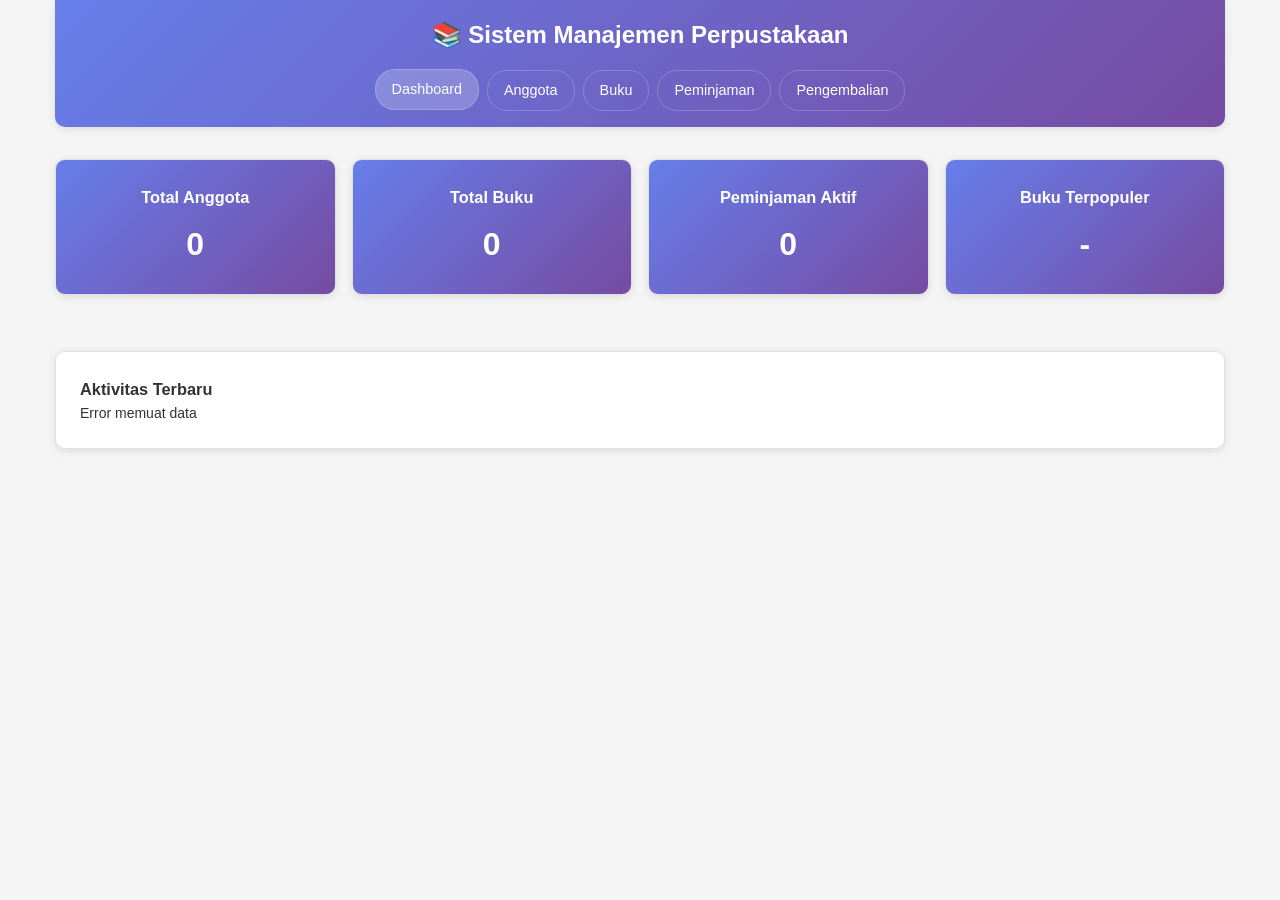
<file: index.html>
<!DOCTYPE html>
<html lang="id">
<head>
    <meta charset="UTF-8">
    <meta name="viewport" content="width=device-width, initial-scale=1.0">
    <title>Sistem Perpustakaan</title>
    <link rel="stylesheet" href="css/style.css">
</head>
<body>
    <div class="container">
        <header>
            <h1>📚 Sistem Manajemen Perpustakaan</h1>
            <nav class="navbar">
                <a href="index.html" class="nav-link active">Dashboard</a>
                <a href="anggota.html" class="nav-link">Anggota</a>
                <a href="buku.html" class="nav-link">Buku</a>
                <a href="peminjaman.html" class="nav-link">Peminjaman</a>
                <a href="pengembalian.html" class="nav-link">Pengembalian</a>
            </nav>
        </header>

        <main>
            <div class="dashboard-grid">
                <div class="card stat-card">
                    <h3>Total Anggota</h3>
                    <div class="stat-number" id="total-anggota">0</div>
                </div>
                <div class="card stat-card">
                    <h3>Total Buku</h3>
                    <div class="stat-number" id="total-buku">0</div>
                </div>
                <div class="card stat-card">
                    <h3>Peminjaman Aktif</h3>
                    <div class="stat-number" id="peminjaman-aktif">0</div>
                </div>
                <div class="card stat-card">
                    <h3>Buku Terpopuler</h3>
                    <div class="stat-number" id="buku-populer">-</div>
                </div>
            </div>

            <div class="card">
                <h3>Aktivitas Terbaru</h3>
                <div id="aktivitas-terbaru">
                    <p>Memuat data...</p>
                </div>
            </div>
        </main>
    </div>

    <script>
        async function loadDashboard() {
            try {
                const [anggotaRes, bukuRes, peminjamanRes, statistikRes] = await Promise.all([
                    fetch('api/anggota.php'),
                    fetch('api/buku.php'),
                    fetch('api/peminjaman.php'),
                    fetch('api/laporan.php?type=statistik')
                ]);

                const anggota = await anggotaRes.json();
                const buku = await bukuRes.json();
                const peminjaman = await peminjamanRes.json();
                const statistik = await statistikRes.json();

                document.getElementById('total-anggota').textContent = anggota.length;
                document.getElementById('total-buku').textContent = buku.length;
                
                const peminjamanAktif = peminjaman.filter(p => p.status === 'Dipinjam').length;
                document.getElementById('peminjaman-aktif').textContent = peminjamanAktif;

                if (statistik.length > 0) {
                    document.getElementById('buku-populer').textContent = statistik[0].judul;
                }

                const aktivitas = peminjaman.slice(0, 5).map(p => `
                    <div class="activity-item">
                        <strong>${p.nomor_peminjaman}</strong> - ${p.nama_anggota}
                        <span class="status ${p.status.toLowerCase()}">${p.status}</span>
                    </div>
                `).join('');
                
                document.getElementById('aktivitas-terbaru').innerHTML = aktivitas || '<p>Tidak ada aktivitas</p>';

            } catch (error) {
                console.error('Error loading dashboard:', error);
                document.getElementById('aktivitas-terbaru').innerHTML = '<p>Error memuat data</p>';
            }
        }

        loadDashboard();
    </script>
</body>
</html>
</file>
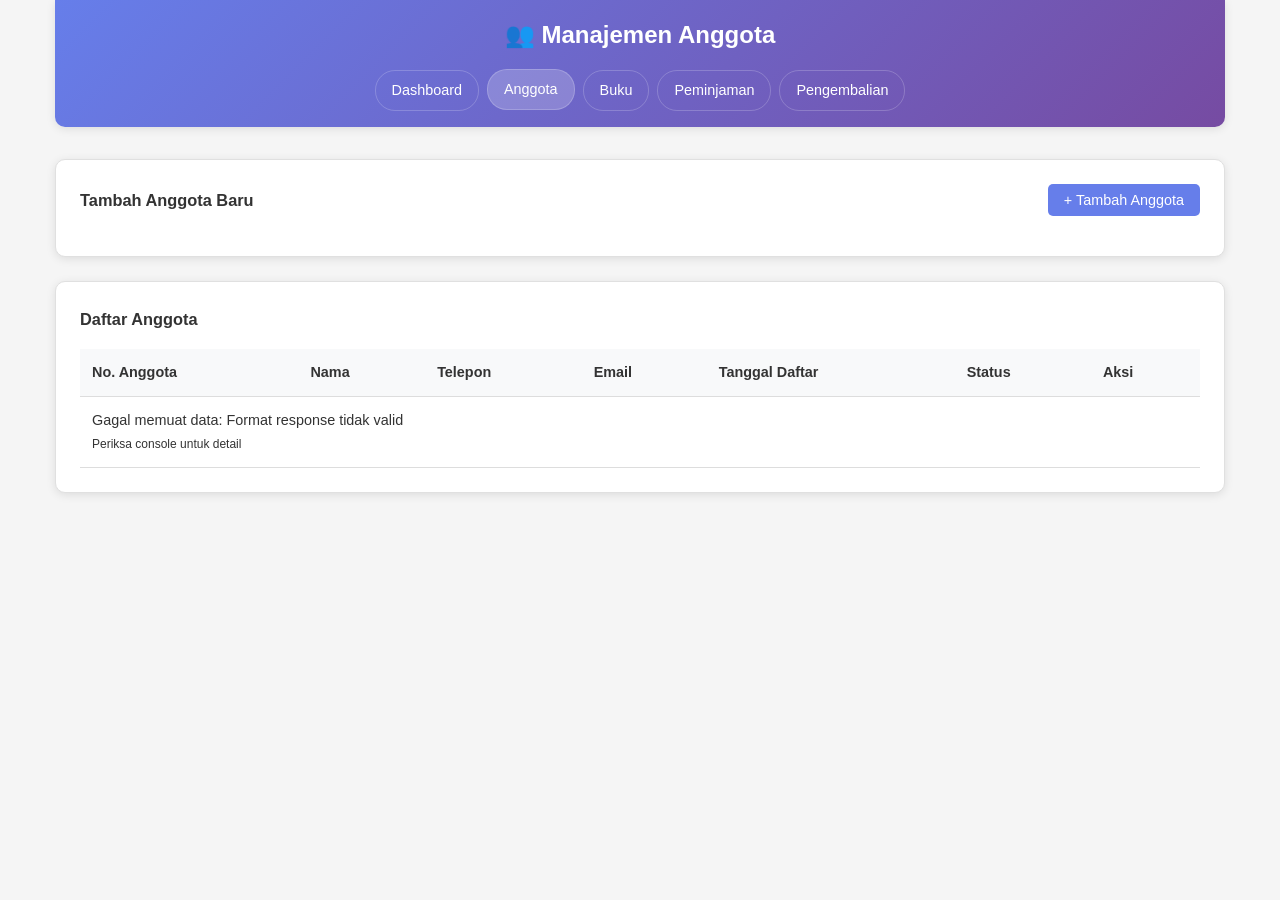
<file: anggota.html>
<!DOCTYPE html>
<html lang="id">
<head>
    <meta charset="UTF-8">
    <meta name="viewport" content="width=device-width, initial-scale=1.0">
    <title>Manajemen Anggota</title>
    <link rel="stylesheet" href="css/style.css">
</head>
<body>
    <div class="container">
        <header>
            <h1>👥 Manajemen Anggota</h1>
            <nav class="navbar">
                <a href="index.html" class="nav-link">Dashboard</a>
                <a href="anggota.html" class="nav-link active">Anggota</a>
                <a href="buku.html" class="nav-link">Buku</a>
                <a href="peminjaman.html" class="nav-link">Peminjaman</a>
                <a href="pengembalian.html" class="nav-link">Pengembalian</a>
            </nav>
        </header>

        <main>
            <div class="card">
                <div class="card-header">
                    <h3>Tambah Anggota Baru</h3>
                    <button class="btn btn-primary" id="toggleBtn" onclick="toggleForm()">+ Tambah Anggota</button>
                </div>

                <form id="form-anggota" class="form-hidden">
                    <div class="form-grid">
                        <div class="form-group">
                            <label for="nomor_anggota">Nomor Anggota *</label>
                            <input type="text" id="nomor_anggota" placeholder="Nomor Anggota" required>
                        </div>
                        <div class="form-group">
                            <label for="nama">Nama Lengkap *</label>
                            <input type="text" id="nama" placeholder="Nama Lengkap" required>
                        </div>
                        <div class="form-group">
                            <label for="telepon">Telepon</label>
                            <input type="text" id="telepon" placeholder="Telepon">
                        </div>
                        <div class="form-group">
                            <label for="email">Email</label>
                            <input type="email" id="email" placeholder="Email">
                        </div>
                        <div class="form-group full-width">
                            <label for="alamat">Alamat</label>
                            <textarea id="alamat" placeholder="Alamat" rows="3"></textarea>
                        </div>
                        <div class="form-group">
                            <label for="status">Status</label>
                            <select id="status">
                                <option value="Aktif">Aktif</option>
                                <option value="Non-Aktif">Non-Aktif</option>
                                <option value="Ditangguhkan">Ditangguhkan</option>
                            </select>
                        </div>
                    </div>
                    <div class="form-actions">
                        <button type="button" class="btn btn-secondary" onclick="resetForm()">Batal</button>
                        <button type="submit" class="btn btn-primary" id="submitBtn">Simpan</button>
                    </div>
                </form>
            </div>

            <div class="card">
                <h3>Daftar Anggota</h3>
                <div class="table-container">
                    <table id="tabel-anggota">
                        <thead>
                            <tr>
                                <th>No. Anggota</th>
                                <th>Nama</th>
                                <th>Telepon</th>
                                <th>Email</th>
                                <th>Tanggal Daftar</th>
                                <th>Status</th>
                                <th>Aksi</th>
                            </tr>
                        </thead>
                        <tbody id="tbody-anggota">
                            <tr>
                                <td colspan="7" class="loading">Memuat data...</td>
                            </tr>
                        </tbody>
                    </table>
                </div>
            </div>
        </main>
    </div>

    <script>
        // Konfigurasi API - SESUAIKAN DENGAN ENDPOINT ANDA
        const API_BASE = 'api/anggota.php'; // Ganti dengan endpoint API Anda
        
        let editMode = false;
        let currentEditId = null;

        // Load data saat halaman dimuat
        document.addEventListener('DOMContentLoaded', function() {
            loadAnggota();
            
            // Test koneksi API
            testAPI();
        });

        // Test API connection
        async function testAPI() {
            try {
                console.log('Testing API connection to:', API_BASE);
                const response = await fetch(API_BASE);
                const text = await response.text();
                console.log('API Response:', text);
            } catch (error) {
                console.error('API Test Error:', error);
            }
        }

        // Toggle form show/hide
        function toggleForm() {
            const form = document.getElementById('form-anggota');
            const toggleBtn = document.getElementById('toggleBtn');
            
            if (form.classList.contains('form-hidden')) {
                form.classList.remove('form-hidden');
                toggleBtn.textContent = '− Tutup Form';
                form.scrollIntoView({ behavior: 'smooth' });
                
                // Auto-generate nomor anggota jika tidak dalam mode edit
                if (!editMode && !document.getElementById('nomor_anggota').value) {
                    document.getElementById('nomor_anggota').value = generateNomorAnggota();
                }
            } else {
                resetForm();
            }
        }

        // Reset form ke keadaan awal
        function resetForm() {
            document.getElementById('form-anggota').reset();
            document.getElementById('form-anggota').classList.add('form-hidden');
            document.getElementById('submitBtn').textContent = 'Simpan';
            document.getElementById('toggleBtn').textContent = '+ Tambah Anggota';
            editMode = false;
            currentEditId = null;
        }

        // Handle form submission - PERBAIKAN UTAMA
        document.getElementById('form-anggota').addEventListener('submit', async function(e) {
            e.preventDefault();
            console.log('Form submitted');
            
            // Collect form data
            const formData = {
                nomor_anggota: document.getElementById('nomor_anggota').value.trim(),
                nama: document.getElementById('nama').value.trim(),
                telepon: document.getElementById('telepon').value.trim(),
                email: document.getElementById('email').value.trim(),
                alamat: document.getElementById('alamat').value.trim(),
                status: document.getElementById('status').value
            };

            console.log('Form data:', formData);

            // Validation
            if (!formData.nomor_anggota || !formData.nama) {
                alert('Nomor anggota dan nama harus diisi!');
                return;
            }

            // Show loading state
            const submitBtn = document.getElementById('submitBtn');
            const originalText = submitBtn.textContent;
            submitBtn.textContent = 'Menyimpan...';
            submitBtn.disabled = true;

            try {
                let url = API_BASE;
                let method = 'POST';
                let successMessage = 'Anggota berhasil ditambahkan!';

                if (editMode) {
                    formData.id_anggota = currentEditId;
                    method = 'PUT';
                    successMessage = 'Anggota berhasil diperbarui!';
                }

                console.log('Sending request:', { method, url, formData });

                const response = await fetch(url, {
                    method: method,
                    headers: {
                        'Content-Type': 'application/json',
                    },
                    body: JSON.stringify(formData)
                });

                console.log('Response status:', response.status);

                // Handle response
                const responseText = await response.text();
                console.log('Raw response:', responseText);

                let result;
                try {
                    result = responseText ? JSON.parse(responseText) : {};
                } catch (parseError) {
                    console.error('JSON Parse Error:', parseError);
                    // Jika bukan JSON tapi status OK, anggap sukses
                    if (response.ok) {
                        result = { status: 'success', message: 'Data berhasil disimpan' };
                    } else {
                        throw new Error('Response tidak valid dari server');
                    }
                }

                if (response.ok) {
                    alert(successMessage);
                    resetForm();
                    loadAnggota();
                } else {
                    throw new Error(result.message || result.error || `Error ${response.status}`);
                }
                
            } catch (error) {
                console.error('Submission Error:', error);
                alert('Error: ' + error.message);
            } finally {
                // Reset button state
                submitBtn.textContent = originalText;
                submitBtn.disabled = false;
            }
        });

        // Load data anggota dari API
        async function loadAnggota() {
            const tbody = document.getElementById('tbody-anggota');
            
            try {
                tbody.innerHTML = '<tr><td colspan="7" class="loading">Memuat data...</td></tr>';
                
                console.log('Loading data from:', API_BASE);
                const response = await fetch(API_BASE);
                
                if (!response.ok) {
                    throw new Error(`HTTP error! status: ${response.status}`);
                }
                
                // Handle response as text first
                const responseText = await response.text();
                console.log('Raw response:', responseText);
                
                let result;
                try {
                    result = responseText ? JSON.parse(responseText) : [];
                } catch (parseError) {
                    console.error('JSON Parse Error:', parseError);
                    throw new Error('Format response tidak valid');
                }
                
                // Handle different response formats
                let anggota;
                if (Array.isArray(result)) {
                    anggota = result;
                } else if (result && Array.isArray(result.data)) {
                    anggota = result.data;
                } else if (result && result.status === 'success' && Array.isArray(result.data)) {
                    anggota = result.data;
                } else {
                    throw new Error('Format data tidak dikenali');
                }
                
                displayAnggota(anggota);
                
            } catch (error) {
                console.error('Error loading anggota:', error);
                tbody.innerHTML = `
                    <tr>
                        <td colspan="7" class="error">
                            Gagal memuat data: ${error.message}
                            <br><small>Periksa console untuk detail</small>
                        </td>
                    </tr>
                `;
            }
        }

        // Display data anggota ke tabel
        function displayAnggota(anggota) {
            const tbody = document.getElementById('tbody-anggota');
            
            if (!Array.isArray(anggota) || anggota.length === 0) {
                tbody.innerHTML = `
                    <tr>
                        <td colspan="7" style="text-align: center; color: #7f8c8d;">
                            Tidak ada data anggota
                        </td>
                    </tr>
                `;
                return;
            }

            tbody.innerHTML = anggota.map(agt => `
                <tr>
                    <td><strong>${agt.nomor_anggota || '-'}</strong></td>
                    <td>${agt.nama || '-'}</td>
                    <td>${agt.telepon || '-'}</td>
                    <td>${agt.email || '-'}</td>
                    <td>${formatDate(agt.tanggal_daftar)}</td>
                    <td>
                        <span class="status ${(agt.status || 'Aktif').toLowerCase().replace(' ', '-')}">
                            ${agt.status || 'Aktif'}
                        </span>
                    </td>
                    <td class="actions">
                        <button class="btn btn-warning btn-sm" onclick="editAnggota(${agt.id_anggota})">
                            Edit
                        </button>
                        <button class="btn btn-danger btn-sm" onclick="deleteAnggota(${agt.id_anggota})">
                            Hapus
                        </button>
                    </td>
                </tr>
            `).join('');
        }

        // Edit anggota
        async function editAnggota(id) {
            try {
                console.log('Editing anggota ID:', id);
                const response = await fetch(`${API_BASE}?id=${id}`);
                
                if (!response.ok) {
                    throw new Error(`HTTP error! status: ${response.status}`);
                }
                
                // Handle response as text first
                const responseText = await response.text();
                console.log('Edit response:', responseText);
                
                let result;
                try {
                    result = responseText ? JSON.parse(responseText) : null;
                } catch (parseError) {
                    throw new Error('Response tidak valid dari server');
                }
                
                const anggota = result.data || result;
                
                if (!anggota) {
                    throw new Error('Data anggota tidak ditemukan');
                }
                
                // Fill form with member data
                document.getElementById('nomor_anggota').value = anggota.nomor_anggota || '';
                document.getElementById('nama').value = anggota.nama || '';
                document.getElementById('telepon').value = anggota.telepon || '';
                document.getElementById('email').value = anggota.email || '';
                document.getElementById('alamat').value = anggota.alamat || '';
                document.getElementById('status').value = anggota.status || 'Aktif';
                
                // Set edit mode
                editMode = true;
                currentEditId = id;
                document.getElementById('submitBtn').textContent = 'Update Anggota';
                document.getElementById('form-anggota').classList.remove('form-hidden');
                document.getElementById('toggleBtn').textContent = '− Tutup Form';
                
                // Scroll to form
                document.getElementById('form-anggota').scrollIntoView({ behavior: 'smooth' });
                
            } catch (error) {
                alert('Error: ' + error.message);
                console.error('Error editing anggota:', error);
            }
        }

        // Delete anggota
        async function deleteAnggota(id) {
            if (!confirm('Apakah Anda yakin ingin menghapus anggota ini?')) {
                return;
            }

            try {
                const response = await fetch(API_BASE, {
                    method: 'DELETE',
                    headers: {
                        'Content-Type': 'application/json',
                    },
                    body: JSON.stringify({ id_anggota: id })
                });

                // Handle response
                const responseText = await response.text();
                console.log('Delete response:', responseText);
                
                let result;
                try {
                    result = responseText ? JSON.parse(responseText) : {};
                } catch (parseError) {
                    // Jika bukan JSON tapi status OK, anggap sukses
                    if (response.ok) {
                        result = { status: 'success', message: 'Data berhasil dihapus' };
                    } else {
                        throw new Error('Response tidak valid dari server');
                    }
                }

                if (response.ok) {
                    alert(result.message || 'Anggota berhasil dihapus!');
                    loadAnggota();
                } else {
                    throw new Error(result.message || result.error || 'Gagal menghapus anggota');
                }
            } catch (error) {
                alert('Error: ' + error.message);
                console.error('Error deleting anggota:', error);
            }
        }

        // Format tanggal
        function formatDate(dateString) {
            if (!dateString) return '-';
            try {
                const date = new Date(dateString);
                return date.toLocaleDateString('id-ID', {
                    year: 'numeric',
                    month: '2-digit',
                    day: '2-digit'
                });
            } catch (e) {
                return dateString;
            }
        }

        // Auto-generate nomor anggota
        function generateNomorAnggota() {
            const timestamp = new Date().getTime().toString().slice(-4);
            return `AGT${timestamp}`;
        }
    </script>
</body>
</html>
</file>
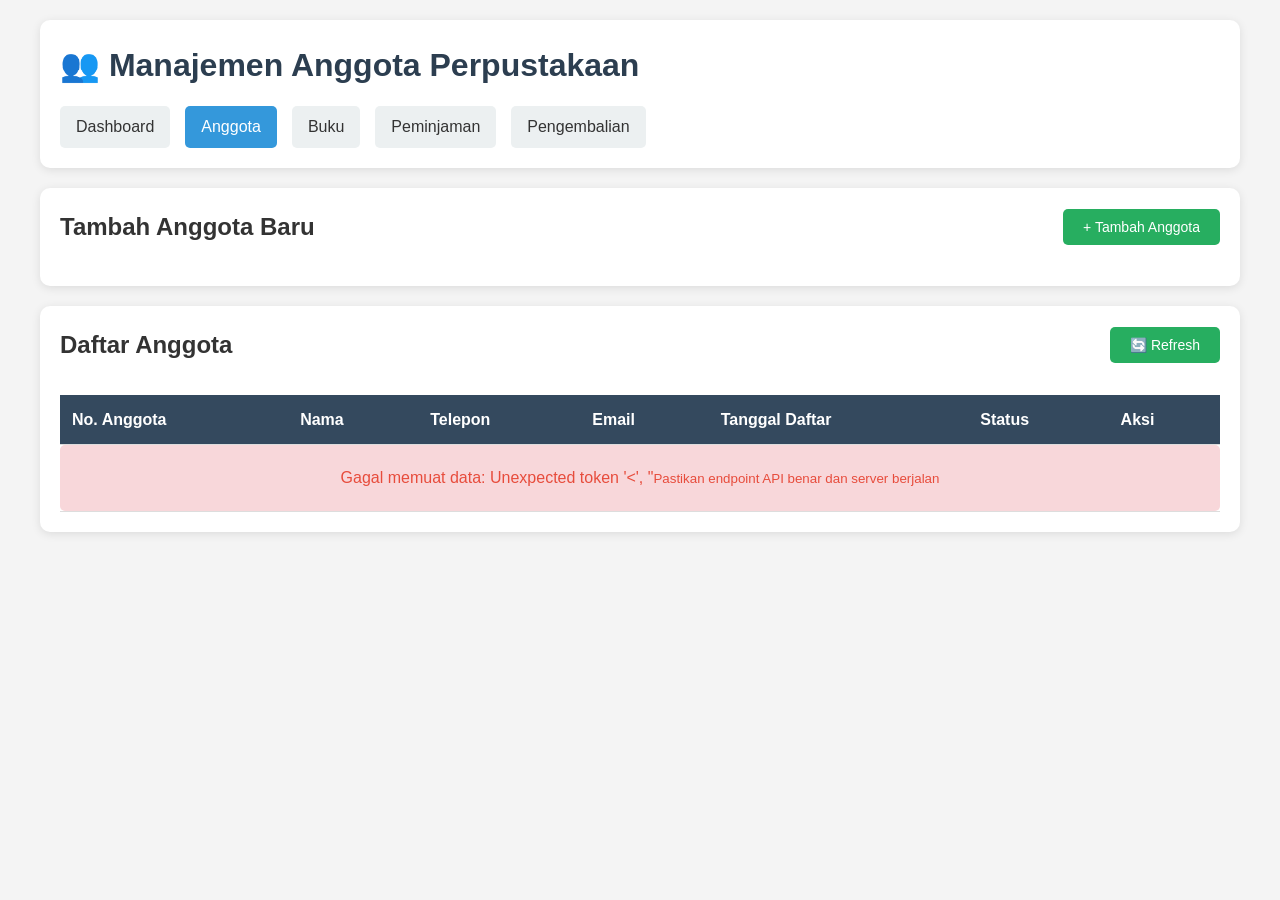
<file: anggota2.html>
<!DOCTYPE html>
<html lang="id">
<head>
    <meta charset="UTF-8">
    <meta name="viewport" content="width=device-width, initial-scale=1.0">
    <title>Manajemen Anggota Perpustakaan</title>
    <style>
        * {
            margin: 0;
            padding: 0;
            box-sizing: border-box;
        }

        body {
            font-family: 'Segoe UI', Tahoma, Geneva, Verdana, sans-serif;
            line-height: 1.6;
            background-color: #f4f4f4;
            color: #333;
            padding: 20px;
        }

        .container {
            max-width: 1200px;
            margin: 0 auto;
        }

        header {
            background: white;
            padding: 20px;
            border-radius: 10px;
            box-shadow: 0 2px 10px rgba(0,0,0,0.1);
            margin-bottom: 20px;
        }

        header h1 {
            color: #2c3e50;
            margin-bottom: 15px;
        }

        .navbar {
            display: flex;
            gap: 15px;
            flex-wrap: wrap;
        }

        .nav-link {
            padding: 8px 16px;
            text-decoration: none;
            color: #333;
            border-radius: 5px;
            background: #ecf0f1;
            transition: all 0.3s ease;
        }

        .nav-link.active {
            background: #3498db;
            color: white;
        }

        .nav-link:hover {
            background: #bdc3c7;
        }

        .card {
            background: white;
            border-radius: 10px;
            padding: 20px;
            margin-bottom: 20px;
            box-shadow: 0 2px 10px rgba(0,0,0,0.1);
        }

        .card-header {
            display: flex;
            justify-content: space-between;
            align-items: center;
            margin-bottom: 20px;
            flex-wrap: wrap;
            gap: 10px;
        }

        .form-hidden {
            display: none;
        }

        .form-grid {
            display: grid;
            grid-template-columns: 1fr 1fr;
            gap: 15px;
            margin-bottom: 20px;
        }

        .form-group {
            display: flex;
            flex-direction: column;
        }

        .form-group.full-width {
            grid-column: 1 / -1;
        }

        label {
            margin-bottom: 5px;
            font-weight: bold;
            color: #2c3e50;
        }

        input, select, textarea {
            padding: 10px;
            border: 1px solid #ddd;
            border-radius: 5px;
            font-size: 14px;
            width: 100%;
        }

        textarea {
            resize: vertical;
            min-height: 80px;
        }

        .form-actions {
            display: flex;
            gap: 10px;
            justify-content: flex-end;
        }

        .btn {
            padding: 10px 20px;
            border: none;
            border-radius: 5px;
            cursor: pointer;
            font-size: 14px;
            transition: all 0.3s ease;
        }

        .btn-primary {
            background: #27ae60;
            color: white;
        }

        .btn-primary:hover {
            background: #219a52;
        }

        .btn-secondary {
            background: #95a5a6;
            color: white;
        }

        .btn-secondary:hover {
            background: #7f8c8d;
        }

        .btn-warning {
            background: #f39c12;
            color: white;
        }

        .btn-warning:hover {
            background: #e67e22;
        }

        .btn-danger {
            background: #e74c3c;
            color: white;
        }

        .btn-danger:hover {
            background: #c0392b;
        }

        .btn-sm {
            padding: 6px 12px;
            font-size: 12px;
        }

        .table-container {
            overflow-x: auto;
            margin-top: 20px;
        }

        table {
            width: 100%;
            border-collapse: collapse;
            margin-top: 10px;
        }

        th, td {
            padding: 12px;
            text-align: left;
            border-bottom: 1px solid #ddd;
        }

        th {
            background: #34495e;
            color: white;
            font-weight: bold;
        }

        tr:hover {
            background: #f5f5f5;
        }

        .status {
            padding: 4px 8px;
            border-radius: 12px;
            font-size: 12px;
            font-weight: bold;
            text-align: center;
            display: inline-block;
            min-width: 80px;
        }

        .status.aktif {
            background: #d4edda;
            color: #155724;
        }

        .status.non-aktif {
            background: #f8d7da;
            color: #721c24;
        }

        .status.ditangguhkan {
            background: #fff3cd;
            color: #856404;
        }

        .actions {
            display: flex;
            gap: 5px;
        }

        .loading {
            text-align: center;
            padding: 20px;
            color: #7f8c8d;
        }

        .error {
            text-align: center;
            padding: 20px;
            color: #e74c3c;
            background: #f8d7da;
            border-radius: 5px;
            margin: 10px 0;
        }

        .success {
            text-align: center;
            padding: 20px;
            color: #155724;
            background: #d4edda;
            border-radius: 5px;
            margin: 10px 0;
        }

        @media (max-width: 768px) {
            .form-grid {
                grid-template-columns: 1fr;
            }
            
            .card-header {
                flex-direction: column;
                align-items: stretch;
            }
            
            .form-actions {
                justify-content: stretch;
            }
            
            .form-actions .btn {
                flex: 1;
            }
            
            .navbar {
                flex-direction: column;
            }
            
            th, td {
                padding: 8px 4px;
                font-size: 14px;
            }
            
            .actions {
                flex-direction: column;
            }
        }

        @media (max-width: 480px) {
            body {
                padding: 10px;
            }
            
            .card {
                padding: 15px;
            }
            
            header h1 {
                font-size: 1.5rem;
            }
            
            .btn {
                padding: 8px 16px;
                font-size: 13px;
            }
        }
    </style>
</head>
<body>
    <div class="container">
        <header>
            <h1>👥 Manajemen Anggota Perpustakaan</h1>
            <nav class="navbar">
                <a href="index.html" class="nav-link">Dashboard</a>
                <a href="anggota.html" class="nav-link active">Anggota</a>
                <a href="buku.html" class="nav-link">Buku</a>
                <a href="peminjaman.html" class="nav-link">Peminjaman</a>
                <a href="pengembalian.html" class="nav-link">Pengembalian</a>
            </nav>
        </header>

        <main>
            <!-- Card Form Tambah Anggota -->
            <div class="card">
                <div class="card-header">
                    <h2>Tambah Anggota Baru</h2>
                    <button class="btn btn-primary" onclick="toggleForm()" id="toggleBtn">
                        + Tambah Anggota
                    </button>
                </div>

                <form id="form-anggota" class="form-hidden">
                    <div class="form-grid">
                        <div class="form-group">
                            <label for="nomor_anggota">Nomor Anggota *</label>
                            <input type="text" id="nomor_anggota" placeholder="AGT001" required>
                        </div>
                        
                        <div class="form-group">
                            <label for="nama">Nama Lengkap *</label>
                            <input type="text" id="nama" placeholder="Nama lengkap anggota" required>
                        </div>
                        
                        <div class="form-group">
                            <label for="telepon">Telepon</label>
                            <input type="text" id="telepon" placeholder="08123456789">
                        </div>
                        
                        <div class="form-group">
                            <label for="email">Email</label>
                            <input type="email" id="email" placeholder="email@example.com">
                        </div>
                        
                        <div class="form-group full-width">
                            <label for="alamat">Alamat</label>
                            <textarea id="alamat" placeholder="Alamat lengkap" rows="3"></textarea>
                        </div>
                        
                        <div class="form-group">
                            <label for="status">Status</label>
                            <select id="status">
                                <option value="Aktif">Aktif</option>
                                <option value="Non-Aktif">Non-Aktif</option>
                                <option value="Ditangguhkan">Ditangguhkan</option>
                            </select>
                        </div>
                    </div>
                    
                    <div class="form-actions">
                        <button type="button" class="btn btn-secondary" onclick="resetForm()">
                            Batal
                        </button>
                        <button type="submit" class="btn btn-primary" id="submitBtn">
                            Simpan Anggota
                        </button>
                    </div>
                </form>
            </div>

            <!-- Card Daftar Anggota -->
            <div class="card">
                <div class="card-header">
                    <h2>Daftar Anggota</h2>
                    <button class="btn btn-primary" onclick="loadAnggota()">
                        🔄 Refresh
                    </button>
                </div>

                <div class="table-container">
                    <table id="tabel-anggota">
                        <thead>
                            <tr>
                                <th>No. Anggota</th>
                                <th>Nama</th>
                                <th>Telepon</th>
                                <th>Email</th>
                                <th>Tanggal Daftar</th>
                                <th>Status</th>
                                <th>Aksi</th>
                            </tr>
                        </thead>
                        <tbody id="tbody-anggota">
                            <tr>
                                <td colspan="7" class="loading">Memuat data anggota...</td>
                            </tr>
                        </tbody>
                    </table>
                </div>
            </div>
        </main>
    </div>

    <script>
        // Konfigurasi API - SESUAIKAN DENGAN ENDPOINT ANDA
        const API_BASE = 'api/anggota.php'; // Ganti dengan endpoint API Anda
        
        let editMode = false;
        let currentEditId = null;

        // Load data saat halaman dimuat
        document.addEventListener('DOMContentLoaded', function() {
            loadAnggota();
        });

        // Toggle form show/hide
        function toggleForm() {
            const form = document.getElementById('form-anggota');
            const toggleBtn = document.getElementById('toggleBtn');
            
            if (form.classList.contains('form-hidden')) {
                form.classList.remove('form-hidden');
                toggleBtn.textContent = '− Tutup Form';
                form.scrollIntoView({ behavior: 'smooth' });
            } else {
                resetForm();
            }
        }

        // Reset form ke keadaan awal
        function resetForm() {
            document.getElementById('form-anggota').reset();
            document.getElementById('form-anggota').classList.add('form-hidden');
            document.getElementById('submitBtn').textContent = 'Simpan Anggota';
            document.getElementById('toggleBtn').textContent = '+ Tambah Anggota';
            editMode = false;
            currentEditId = null;
        }

        // Handle form submission
        document.getElementById('form-anggota').addEventListener('submit', async function(e) {
            e.preventDefault();
            
            // Collect form data
            const formData = {
                nomor_anggota: document.getElementById('nomor_anggota').value.trim(),
                nama: document.getElementById('nama').value.trim(),
                telepon: document.getElementById('telepon').value.trim(),
                email: document.getElementById('email').value.trim(),
                alamat: document.getElementById('alamat').value.trim(),
                status: document.getElementById('status').value,
                tanggal_daftar: new Date().toISOString().split('T')[0] // Format YYYY-MM-DD
            };

            // Validation
            if (!formData.nomor_anggota || !formData.nama) {
                alert('Nomor anggota dan nama harus diisi!');
                return;
            }

            try {
                let url = API_BASE;
                let method = 'POST';
                let successMessage = 'Anggota berhasil ditambahkan!';

                if (editMode) {
                    formData.id_anggota = currentEditId;
                    method = 'PUT';
                    successMessage = 'Anggota berhasil diperbarui!';
                }

                const response = await fetch(url, {
                    method: method,
                    headers: {
                        'Content-Type': 'application/json',
                    },
                    body: JSON.stringify(formData)
                });

                const result = await response.json();
                
                if (response.ok) {
                    alert(successMessage);
                    resetForm();
                    loadAnggota();
                } else {
                    alert('Error: ' + (result.message || result.error || 'Terjadi kesalahan'));
                }
            } catch (error) {
                alert('Network Error: ' + error.message);
                console.error('Error:', error);
            }
        });

        // Load data anggota dari API
        async function loadAnggota() {
            const tbody = document.getElementById('tbody-anggota');
            
            try {
                tbody.innerHTML = '<tr><td colspan="7" class="loading">Memuat data...</td></tr>';
                
                const response = await fetch(API_BASE);
                
                if (!response.ok) {
                    throw new Error(`HTTP error! status: ${response.status}`);
                }
                
                const result = await response.json();
                
                // Asumsi response langsung array atau {data: array}
                const anggota = result.data || result;
                
                if (Array.isArray(anggota)) {
                    displayAnggota(anggota);
                } else {
                    throw new Error('Format data tidak valid');
                }
                
            } catch (error) {
                console.error('Error loading anggota:', error);
                tbody.innerHTML = `
                    <tr>
                        <td colspan="7" class="error">
                            Gagal memuat data: ${error.message}
                            <br><small>Pastikan endpoint API benar dan server berjalan</small>
                        </td>
                    </tr>
                `;
            }
        }

        // Display data anggota ke tabel
        function displayAnggota(anggota) {
            const tbody = document.getElementById('tbody-anggota');
            
            if (anggota.length === 0) {
                tbody.innerHTML = `
                    <tr>
                        <td colspan="7" style="text-align: center; color: #7f8c8d;">
                            Tidak ada data anggota
                        </td>
                    </tr>
                `;
                return;
            }

            tbody.innerHTML = anggota.map(agt => `
                <tr>
                    <td><strong>${agt.nomor_anggota || '-'}</strong></td>
                    <td>${agt.nama || '-'}</td>
                    <td>${agt.telepon || '-'}</td>
                    <td>${agt.email || '-'}</td>
                    <td>${formatDate(agt.tanggal_daftar)}</td>
                    <td>
                        <span class="status ${(agt.status || 'Aktif').toLowerCase().replace(' ', '-')}">
                            ${agt.status || 'Aktif'}
                        </span>
                    </td>
                    <td class="actions">
                        <button class="btn btn-warning btn-sm" onclick="editAnggota(${agt.id_anggota})">
                            Edit
                        </button>
                        <button class="btn btn-danger btn-sm" onclick="deleteAnggota(${agt.id_anggota})">
                            Hapus
                        </button>
                    </td>
                </tr>
            `).join('');
        }

        // Edit anggota
        async function editAnggota(id) {
            try {
                const response = await fetch(`${API_BASE}?id=${id}`);
                
                if (!response.ok) {
                    throw new Error(`HTTP error! status: ${response.status}`);
                }
                
                const result = await response.json();
                const anggota = result.data || result;
                
                if (!anggota) {
                    throw new Error('Data anggota tidak ditemukan');
                }
                
                // Fill form with member data
                document.getElementById('nomor_anggota').value = anggota.nomor_anggota || '';
                document.getElementById('nama').value = anggota.nama || '';
                document.getElementById('telepon').value = anggota.telepon || '';
                document.getElementById('email').value = anggota.email || '';
                document.getElementById('alamat').value = anggota.alamat || '';
                document.getElementById('status').value = anggota.status || 'Aktif';
                
                // Set edit mode
                editMode = true;
                currentEditId = id;
                document.getElementById('submitBtn').textContent = 'Update Anggota';
                document.getElementById('form-anggota').classList.remove('form-hidden');
                document.getElementById('toggleBtn').textContent = '− Tutup Form';
                
                // Scroll to form
                document.getElementById('form-anggota').scrollIntoView({ behavior: 'smooth' });
                
            } catch (error) {
                alert('Error: ' + error.message);
                console.error('Error editing anggota:', error);
            }
        }

        // Delete anggota
        async function deleteAnggota(id) {
            if (!confirm('Apakah Anda yakin ingin menghapus anggota ini?')) {
                return;
            }

            try {
                const response = await fetch(API_BASE, {
                    method: 'DELETE',
                    headers: {
                        'Content-Type': 'application/json',
                    },
                    body: JSON.stringify({ id_anggota: id })
                });

                const result = await response.json();
                
                if (response.ok) {
                    alert('Anggota berhasil dihapus!');
                    loadAnggota();
                } else {
                    alert('Error: ' + (result.message || result.error || 'Gagal menghapus anggota'));
                }
            } catch (error) {
                alert('Error: ' + error.message);
                console.error('Error deleting anggota:', error);
            }
        }

        // Format tanggal
        function formatDate(dateString) {
            if (!dateString) return '-';
            try {
                const date = new Date(dateString);
                return date.toLocaleDateString('id-ID', {
                    year: 'numeric',
                    month: '2-digit',
                    day: '2-digit'
                });
            } catch (e) {
                return dateString;
            }
        }

        // Auto-generate nomor anggota (opsional)
        function generateNomorAnggota() {
            // Anda bisa menyesuaikan logika generate sesuai kebutuhan
            const timestamp = new Date().getTime().toString().slice(-4);
            return `AGT${timestamp}`;
        }

        // Opsional: Auto-fill nomor anggota saat form dibuka
        document.getElementById('form-anggota').addEventListener('click', function() {
            if (!editMode && !document.getElementById('nomor_anggota').value) {
                document.getElementById('nomor_anggota').value = generateNomorAnggota();
            }
        });
    </script>
</body>
</html>
</file>
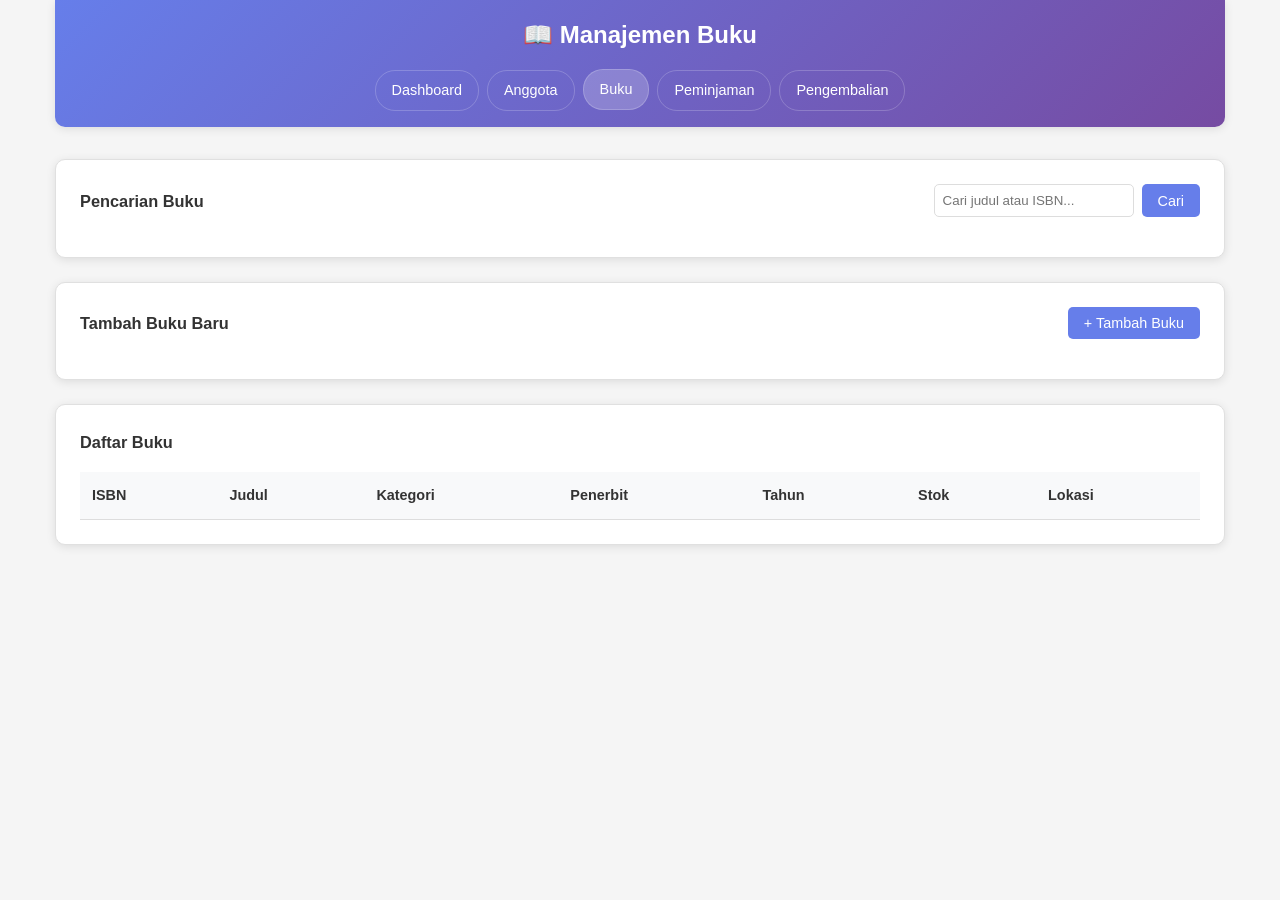
<file: buku.html>
<!DOCTYPE html>
<html lang="id">
<head>
    <meta charset="UTF-8">
    <meta name="viewport" content="width=device-width, initial-scale=1.0">
    <title>Manajemen Buku</title>
    <link rel="stylesheet" href="css/style.css">
</head>
<body>
    <div class="container">
        <header>
            <h1>📖 Manajemen Buku</h1>
            <nav class="navbar">
                <a href="index.html" class="nav-link">Dashboard</a>
                <a href="anggota.html" class="nav-link">Anggota</a>
                <a href="buku.html" class="nav-link active">Buku</a>
                <a href="peminjaman.html" class="nav-link">Peminjaman</a>
                <a href="pengembalian.html" class="nav-link">Pengembalian</a>
            </nav>
        </header>

        <main>
            <div class="card">
                <div class="card-header">
                    <h3>Pencarian Buku</h3>
                    <div class="search-container">
                        <input type="text" id="search-input" placeholder="Cari judul atau ISBN...">
                        <button class="btn btn-primary" onclick="searchBuku()">Cari</button>
                    </div>
                </div>
            </div>

            <div class="card">
                <div class="card-header">
                    <h3>Tambah Buku Baru</h3>
                    <button class="btn btn-primary" onclick="toggleForm()">+ Tambah Buku</button>
                </div>

                <form id="form-buku" class="form-hidden">
                    <div class="form-grid">
                        <input type="text" id="isbn" placeholder="ISBN" required>
                        <input type="text" id="judul" placeholder="Judul Buku" required>
                        <input type="number" id="id_kategori" placeholder="ID Kategori" required>
                        <input type="number" id="id_penerbit" placeholder="ID Penerbit" required>
                        <input type="number" id="tahun_terbit" placeholder="Tahun Terbit" required>
                        <input type="number" id="stok" placeholder="Stok" required>
                        <input type="text" id="rak_lokasi" placeholder="Lokasi Rak">
                    </div>
                    <div class="form-actions">
                        <button type="button" class="btn btn-secondary" onclick="resetForm()">Batal</button>
                        <button type="submit" class="btn btn-primary">Simpan</button>
                    </div>
                </form>
            </div>

            <div class="card">
                <h3>Daftar Buku</h3>
                <div class="table-container">
                    <table id="tabel-buku">
                        <thead>
                            <tr>
                                <th>ISBN</th>
                                <th>Judul</th>
                                <th>Kategori</th>
                                <th>Penerbit</th>
                                <th>Tahun</th>
                                <th>Stok</th>
                                <th>Lokasi</th>
                            </tr>
                        </thead>
                        <tbody id="tbody-buku">
                        </tbody>
                    </table>
                </div>
            </div>
        </main>
    </div>

    <script>
        function toggleForm() {
            const form = document.getElementById('form-buku');
            form.classList.toggle('form-hidden');
        }

        function resetForm() {
            document.getElementById('form-buku').reset();
            document.getElementById('form-buku').classList.add('form-hidden');
        }

        async function searchBuku() {
            const keyword = document.getElementById('search-input').value;
            try {
                const response = await fetch(`api/buku.php?search=${encodeURIComponent(keyword)}`);
                const buku = await response.json();
                displayBuku(buku);
            } catch (error) {
                console.error('Error searching buku:', error);
            }
        }

        document.getElementById('form-buku').addEventListener('submit', async function(e) {
            e.preventDefault();
            
            const formData = {
                isbn: document.getElementById('isbn').value,
                judul: document.getElementById('judul').value,
                id_kategori: document.getElementById('id_kategori').value,
                id_penerbit: document.getElementById('id_penerbit').value,
                tahun_terbit: document.getElementById('tahun_terbit').value,
                stok: document.getElementById('stok').value,
                rak_lokasi: document.getElementById('rak_lokasi').value
            };

            try {
                const response = await fetch('api/buku.php', {
                    method: 'POST',
                    headers: {
                        'Content-Type': 'application/json',
                    },
                    body: JSON.stringify(formData)
                });

                const result = await response.json();
                
                if (response.ok) {
                    alert(result.message);
                    resetForm();
                    loadBuku();
                } else {
                    alert('Error: ' + result.error);
                }
            } catch (error) {
                alert('Error: ' + error.message);
            }
        });

        function displayBuku(buku) {
            const tbody = document.getElementById('tbody-buku');
            tbody.innerHTML = buku.map(b => `
                <tr>
                    <td>${b.isbn}</td>
                    <td>${b.judul}</td>
                    <td>${b.nama_kategori || '-'}</td>
                    <td>${b.nama_penerbit || '-'}</td>
                    <td>${b.tahun_terbit}</td>
                    <td>${b.stok}</td>
                    <td>${b.rak_lokasi || '-'}</td>
                </tr>
            `).join('');
        }

        async function loadBuku() {
            try {
                const response = await fetch('api/buku.php');
                const buku = await response.json();
                displayBuku(buku);
            } catch (error) {
                console.error('Error loading buku:', error);
            }
        }

        loadBuku();
    </script>
</body>
</html>
</file>
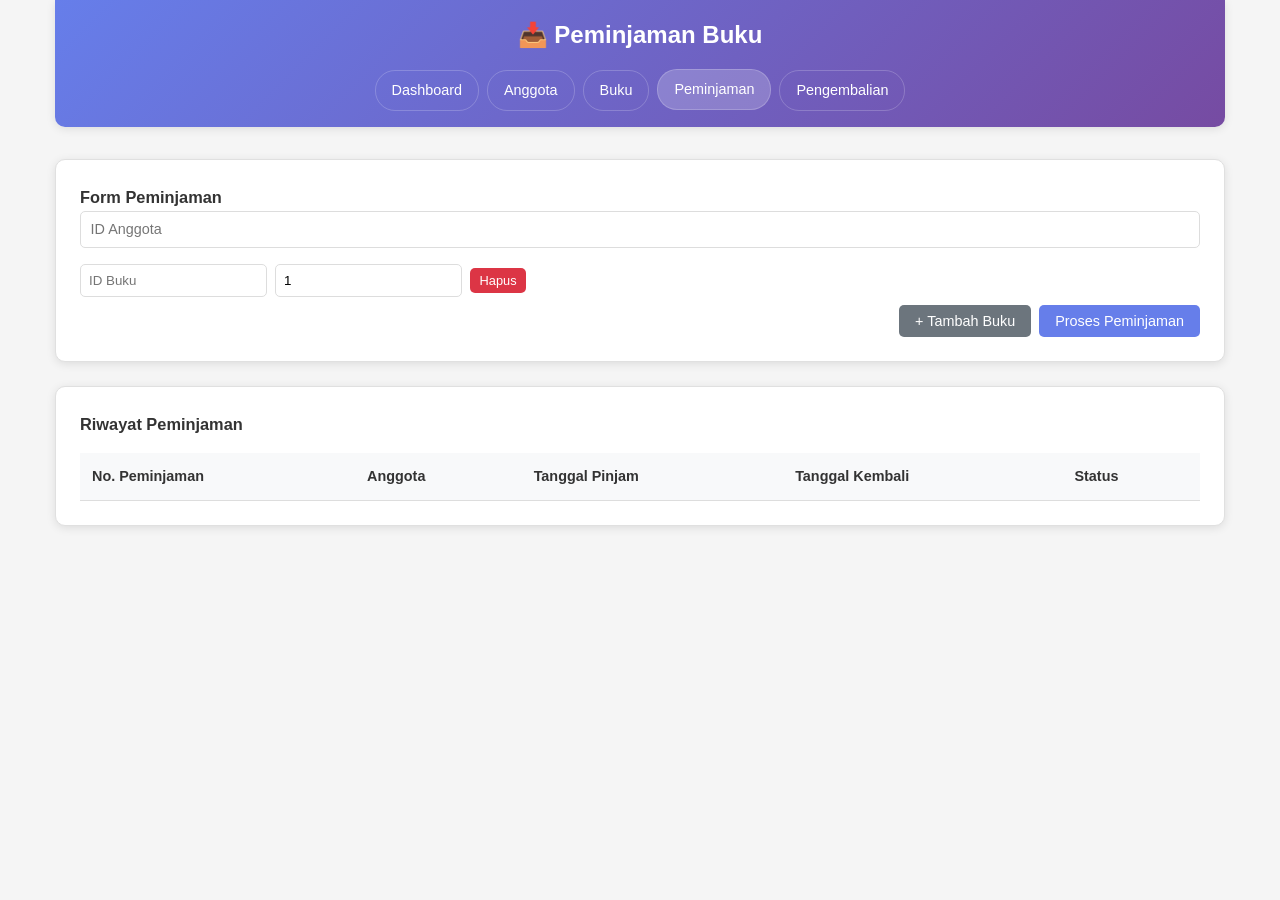
<file: peminjaman.html>
<!DOCTYPE html>
<html lang="id">
<head>
    <meta charset="UTF-8">
    <meta name="viewport" content="width=device-width, initial-scale=1.0">
    <title>Peminjaman Buku</title>
    <link rel="stylesheet" href="css/style.css">
</head>
<body>
    <div class="container">
        <header>
            <h1>📥 Peminjaman Buku</h1>
            <nav class="navbar">
                <a href="index.html" class="nav-link">Dashboard</a>
                <a href="anggota.html" class="nav-link">Anggota</a>
                <a href="buku.html" class="nav-link">Buku</a>
                <a href="peminjaman.html" class="nav-link active">Peminjaman</a>
                <a href="pengembalian.html" class="nav-link">Pengembalian</a>
            </nav>
        </header>

        <main>
            <div class="card">
                <h3>Form Peminjaman</h3>
                <form id="form-peminjaman">
                    <div class="form-grid">
                        <input type="number" id="id_anggota" placeholder="ID Anggota" required>
                    </div>
                    
                    <div id="buku-list">
                        <div class="buku-item">
                            <input type="number" placeholder="ID Buku" class="buku-id" required>
                            <input type="number" placeholder="Jumlah" class="buku-jumlah" value="1" required>
                            <button type="button" class="btn btn-danger btn-sm" onclick="removeBuku(this)">Hapus</button>
                        </div>
                    </div>
                    
                    <div class="form-actions">
                        <button type="button" class="btn btn-secondary" onclick="addBuku()">+ Tambah Buku</button>
                        <button type="submit" class="btn btn-primary">Proses Peminjaman</button>
                    </div>
                </form>
            </div>

            <div class="card">
                <h3>Riwayat Peminjaman</h3>
                <div class="table-container">
                    <table id="tabel-peminjaman">
                        <thead>
                            <tr>
                                <th>No. Peminjaman</th>
                                <th>Anggota</th>
                                <th>Tanggal Pinjam</th>
                                <th>Tanggal Kembali</th>
                                <th>Status</th>
                            </tr>
                        </thead>
                        <tbody id="tbody-peminjaman">
                        </tbody>
                    </table>
                </div>
            </div>
        </main>
    </div>

    <script>
        function addBuku() {
            const bukuList = document.getElementById('buku-list');
            const newBuku = document.createElement('div');
            newBuku.className = 'buku-item';
            newBuku.innerHTML = `
                <input type="number" placeholder="ID Buku" class="buku-id" required>
                <input type="number" placeholder="Jumlah" class="buku-jumlah" value="1" required>
                <button type="button" class="btn btn-danger btn-sm" onclick="removeBuku(this)">Hapus</button>
            `;
            bukuList.appendChild(newBuku);
        }

        function removeBuku(button) {
            if (document.querySelectorAll('.buku-item').length > 1) {
                button.parentElement.remove();
            }
        }

        document.getElementById('form-peminjaman').addEventListener('submit', async function(e) {
            e.preventDefault();
            
            const id_anggota = document.getElementById('id_anggota').value;
            const bukuItems = document.querySelectorAll('.buku-item');
            
            const buku_list = Array.from(bukuItems).map(item => ({
                id_buku: item.querySelector('.buku-id').value,
                jumlah: item.querySelector('.buku-jumlah').value
            }));

            try {
                const response = await fetch('api/peminjaman.php', {
                    method: 'POST',
                    headers: {
                        'Content-Type': 'application/json',
                    },
                    body: JSON.stringify({ id_anggota, buku_list })
                });

                const result = await response.json();
                
                if (response.ok) {
                    alert(`Peminjaman berhasil! Nomor: ${result.nomor_peminjaman}`);
                    document.getElementById('form-peminjaman').reset();
                    document.getElementById('buku-list').innerHTML = `
                        <div class="buku-item">
                            <input type="number" placeholder="ID Buku" class="buku-id" required>
                            <input type="number" placeholder="Jumlah" class="buku-jumlah" value="1" required>
                            <button type="button" class="btn btn-danger btn-sm" onclick="removeBuku(this)">Hapus</button>
                        </div>
                    `;
                    loadPeminjaman();
                } else {
                    alert('Error: ' + result.error);
                }
            } catch (error) {
                alert('Error: ' + error.message);
            }
        });

        async function loadPeminjaman() {
            try {
                const response = await fetch('api/peminjaman.php');
                const peminjaman = await response.json();
                
                const tbody = document.getElementById('tbody-peminjaman');
                tbody.innerHTML = peminjaman.map(p => `
                    <tr>
                        <td>${p.nomor_peminjaman}</td>
                        <td>${p.nama_anggota}</td>
                        <td>${p.tanggal_pinjam}</td>
                        <td>${p.tanggal_kembali_rencana}</td>
                        <td><span class="status ${p.status.toLowerCase()}">${p.status}</span></td>
                    </tr>
                `).join('');
            } catch (error) {
                console.error('Error loading peminjaman:', error);
            }
        }

        loadPeminjaman();
    </script>
</body>
</html>
</file>
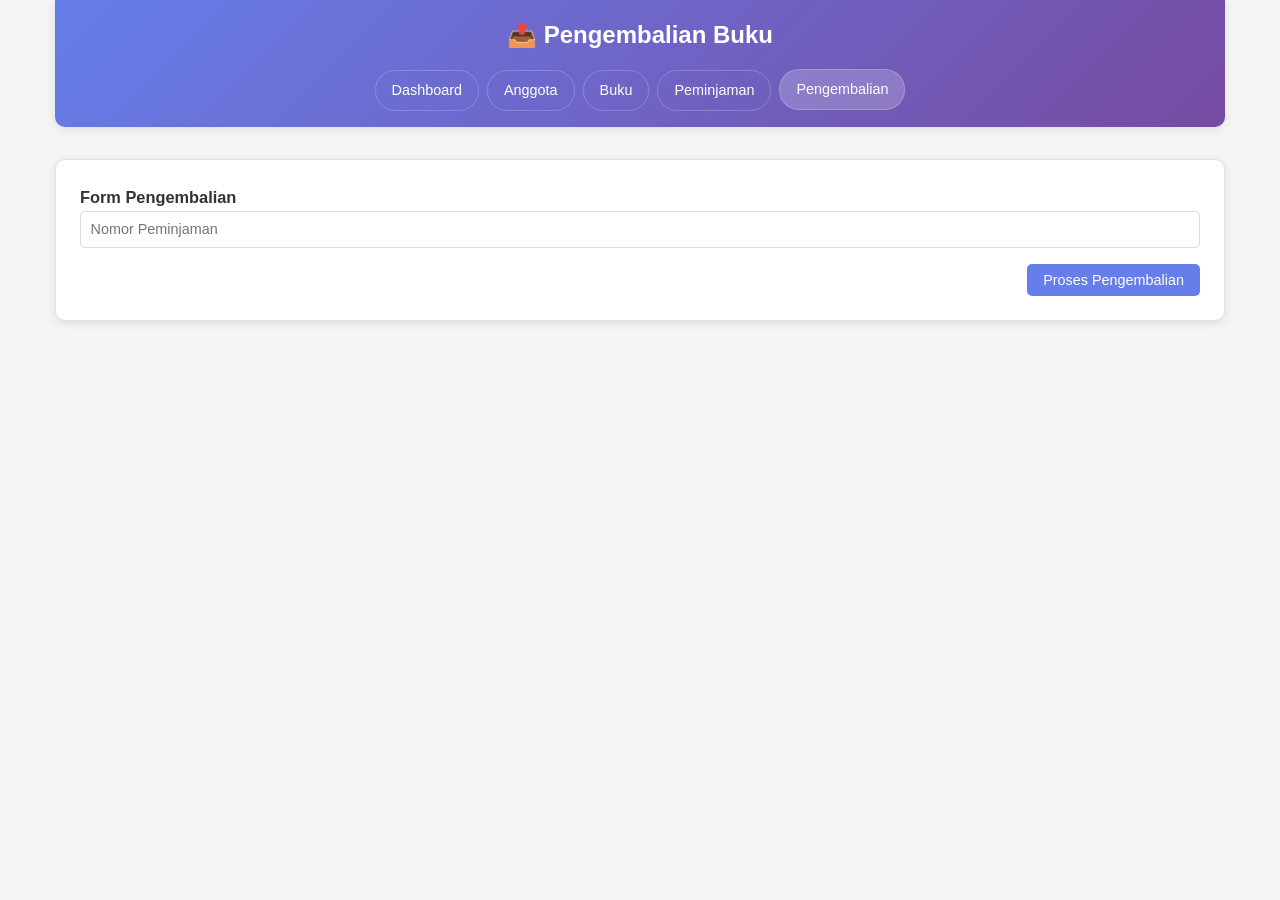
<file: pengembalian.html>
<!DOCTYPE html>
<html lang="id">
<head>
    <meta charset="UTF-8">
    <meta name="viewport" content="width=device-width, initial-scale=1.0">
    <title>Pengembalian Buku</title>
    <link rel="stylesheet" href="css/style.css">
</head>
<body>
    <div class="container">
        <header>
            <h1>📤 Pengembalian Buku</h1>
            <nav class="navbar">
                <a href="index.html" class="nav-link">Dashboard</a>
                <a href="anggota.html" class="nav-link">Anggota</a>
                <a href="buku.html" class="nav-link">Buku</a>
                <a href="peminjaman.html" class="nav-link">Peminjaman</a>
                <a href="pengembalian.html" class="nav-link active">Pengembalian</a>
            </nav>
        </header>

        <main>
            <div class="card">
                <h3>Form Pengembalian</h3>
                <form id="form-pengembalian">
                    <div class="form-grid">
                        <input type="text" id="nomor_peminjaman" placeholder="Nomor Peminjaman" required>
                    </div>
                    <div class="form-actions">
                        <button type="submit" class="btn btn-primary">Proses Pengembalian</button>
                    </div>
                </form>
            </div>

            <div id="result-container"></div>
        </main>
    </div>

    <script>
        document.getElementById('form-pengembalian').addEventListener('submit', async function(e) {
            e.preventDefault();
            
            const nomor_peminjaman = document.getElementById('nomor_peminjaman').value;

            try {
                const response = await fetch('api/pengembalian.php', {
                    method: 'POST',
                    headers: {
                        'Content-Type': 'application/json',
                    },
                    body: JSON.stringify({ nomor_peminjaman })
                });

                const result = await response.json();
                const resultContainer = document.getElementById('result-container');
                
                if (response.ok) {
                    let html = `<div class="card success">
                        <h3>✅ Pengembalian Berhasil</h3>
                        <p>${result.message}</p>`;
                    
                    if (result.denda) {
                        html += `<p><strong>Denda:</strong> Rp ${result.denda.toLocaleString()}</p>`;
                        html += `<p><strong>Keterangan:</strong> ${result.keterangan}</p>`;
                    }
                    
                    html += `</div>`;
                    resultContainer.innerHTML = html;
                    
                    document.getElementById('form-pengembalian').reset();
                } else {
                    resultContainer.innerHTML = `
                        <div class="card error">
                            <h3>❌ Error</h3>
                            <p>${result.error}</p>
                        </div>
                    `;
                }
            } catch (error) {
                document.getElementById('result-container').innerHTML = `
                    <div class="card error">
                        <h3>❌ Error</h3>
                        <p>${error.message}</p>
                    </div>
                `;
            }
        });
    </script>
</body>
</html>
</file>
<file: css/style.css>
* {
    margin: 0;
    padding: 0;
    box-sizing: border-box;
}

body {
    font-family: 'Segoe UI', Tahoma, Geneva, Verdana, sans-serif;
    line-height: 1.6;
    color: #333;
    background-color: #f5f5f5;
    font-size: 14px;
}

.container {
    max-width: 1200px;
    margin: 0 auto;
    padding: 0 15px;
}

/* Header */
header {
    background: linear-gradient(135deg, #667eea 0%, #764ba2 100%);
    color: white;
    padding: 1rem 0;
    margin-bottom: 2rem;
    border-radius: 0 0 10px 10px;
    box-shadow: 0 2px 10px rgba(0, 0, 0, 0.1);
}

header h1 {
    text-align: center;
    margin-bottom: 1rem;
    font-size: 1.5rem;
    padding: 0 1rem;
}

/* Navigation */
.navbar {
    display: flex;
    justify-content: center;
    flex-wrap: wrap;
    gap: 0.5rem;
    padding: 0 1rem;
}

.nav-link {
    color: white;
    text-decoration: none;
    padding: 0.5rem 1rem;
    border-radius: 20px;
    transition: background-color 0.3s;
    font-size: 0.9rem;
    border: 1px solid rgba(255, 255, 255, 0.2);
}

.nav-link:hover,
.nav-link.active {
    background-color: rgba(255, 255, 255, 0.2);
    transform: translateY(-1px);
}

/* Cards */
.card {
    background: white;
    border-radius: 10px;
    padding: 1.5rem;
    margin-bottom: 1.5rem;
    box-shadow: 0 2px 10px rgba(0, 0, 0, 0.1);
    border: 1px solid #e0e0e0;
}

.card-header {
    display: flex;
    justify-content: space-between;
    align-items: center;
    margin-bottom: 1rem;
    flex-wrap: wrap;
    gap: 1rem;
}

.card-header h3 {
    margin: 0;
    color: #333;
}

/* Dashboard Grid */
.dashboard-grid {
    display: grid;
    grid-template-columns: repeat(auto-fit, minmax(200px, 1fr));
    gap: 1rem;
    margin-bottom: 2rem;
}

.stat-card {
    text-align: center;
    background: linear-gradient(135deg, #667eea 0%, #764ba2 100%);
    color: white;
    padding: 1.5rem 1rem;
    transition: transform 0.3s;
}

.stat-card:hover {
    transform: translateY(-2px);
}

.stat-number {
    font-size: 2rem;
    font-weight: bold;
    margin-top: 0.5rem;
}

/* Buttons */
.btn {
    padding: 0.5rem 1rem;
    border: none;
    border-radius: 5px;
    cursor: pointer;
    text-decoration: none;
    display: inline-block;
    text-align: center;
    transition: all 0.3s;
    font-size: 0.9rem;
    font-weight: 500;
}

.btn-primary {
    background-color: #667eea;
    color: white;
}

.btn-primary:hover {
    background-color: #5a6fd8;
    transform: translateY(-1px);
}

.btn-secondary {
    background-color: #6c757d;
    color: white;
}

.btn-secondary:hover {
    background-color: #5a6268;
}

.btn-warning {
    background-color: #ffc107;
    color: black;
}

.btn-warning:hover {
    background-color: #e0a800;
}

.btn-danger {
    background-color: #dc3545;
    color: white;
}

.btn-danger:hover {
    background-color: #c82333;
}

.btn-sm {
    padding: 0.3rem 0.6rem;
    font-size: 0.8rem;
}

/* Forms */
.form-hidden {
    display: none;
}

.form-grid {
    display: grid;
    grid-template-columns: repeat(auto-fit, minmax(200px, 1fr));
    gap: 1rem;
    margin-bottom: 1rem;
}

.form-grid input,
.form-grid textarea,
.form-grid select {
    padding: 0.6rem;
    border: 1px solid #ddd;
    border-radius: 5px;
    font-size: 0.9rem;
    transition: border-color 0.3s;
}

.form-grid input:focus,
.form-grid textarea:focus,
.form-grid select:focus {
    outline: none;
    border-color: #667eea;
    box-shadow: 0 0 0 2px rgba(102, 126, 234, 0.1);
}

.form-grid textarea {
    resize: vertical;
    min-height: 80px;
}

.form-actions {
    display: flex;
    gap: 0.5rem;
    justify-content: flex-end;
    flex-wrap: wrap;
}

/* Search */
.search-container {
    display: flex;
    gap: 0.5rem;
    flex-wrap: wrap;
}

.search-container input {
    flex: 1;
    min-width: 200px;
    padding: 0.5rem;
    border: 1px solid #ddd;
    border-radius: 5px;
}

/* Buku Items */
.buku-item {
    display: flex;
    gap: 0.5rem;
    margin-bottom: 0.5rem;
    align-items: center;
    flex-wrap: wrap;
}

.buku-item input {
    padding: 0.5rem;
    border: 1px solid #ddd;
    border-radius: 5px;
    min-width: 120px;
}

/* Tables */
.table-container {
    overflow-x: auto;
    margin-top: 1rem;
}

table {
    width: 100%;
    border-collapse: collapse;
    font-size: 0.9rem;
}

th,
td {
    padding: 0.75rem;
    text-align: left;
    border-bottom: 1px solid #ddd;
    white-space: nowrap;
}

th {
    background-color: #f8f9fa;
    font-weight: 600;
    color: #333;
}

tr:hover {
    background-color: #f8f9fa;
}

.actions {
    display: flex;
    gap: 0.25rem;
    flex-wrap: wrap;
}

/* Status */
.status {
    padding: 0.25rem 0.5rem;
    border-radius: 15px;
    font-size: 0.8rem;
    font-weight: 500;
    display: inline-block;
}

.status.aktif {
    background-color: #d4edda;
    color: #155724;
}

.status.non-aktif {
    background-color: #fff3cd;
    color: #856404;
}

.status.diblokir {
    background-color: #f8d7da;
    color: #721c24;
}

.status.dipinjam {
    background-color: #d1ecf1;
    color: #0c5460;
}

.status.dikembalikan {
    background-color: #d4edda;
    color: #155724;
}

.status.terlambat {
    background-color: #f8d7da;
    color: #721c24;
}

/* Activity */
.activity-item {
    padding: 0.75rem 0;
    border-bottom: 1px solid #eee;
    display: flex;
    justify-content: space-between;
    align-items: center;
    flex-wrap: wrap;
    gap: 0.5rem;
}

.activity-item:last-child {
    border-bottom: none;
}

/* Result Cards */
.card.success {
    border-left: 4px solid #28a745;
    background-color: #f8fff9;
}

.card.error {
    border-left: 4px solid #dc3545;
    background-color: #fff8f8;
}

/* Loading States */
.loading {
    opacity: 0.6;
    pointer-events: none;
}

/* Responsive Design */
@media (max-width: 768px) {
    .container {
        padding: 0 10px;
    }
    
    header h1 {
        font-size: 1.3rem;
        margin-bottom: 0.5rem;
    }
    
    .navbar {
        flex-direction: column;
        align-items: stretch;
        gap: 0.25rem;
    }
    
    .nav-link {
        text-align: center;
        padding: 0.75rem;
        border-radius: 5px;
    }
    
    .dashboard-grid {
        grid-template-columns: 1fr;
        gap: 0.75rem;
    }
    
    .card-header {
        flex-direction: column;
        align-items: flex-start;
    }
    
    .form-grid {
        grid-template-columns: 1fr;
    }
    
    .form-actions {
        justify-content: stretch;
    }
    
    .form-actions .btn {
        flex: 1;
    }
    
    .actions {
        flex-direction: column;
    }
    
    .buku-item {
        flex-direction: column;
        align-items: stretch;
    }
    
    .buku-item input {
        min-width: auto;
    }
    
    table {
        font-size: 0.8rem;
    }
    
    th, td {
        padding: 0.5rem 0.25rem;
    }
    
    .stat-number {
        font-size: 1.5rem;
    }
}

@media (max-width: 480px) {
    body {
        font-size: 13px;
    }
    
    .card {
        padding: 1rem;
        margin-bottom: 1rem;
    }
    
    .btn {
        width: 100%;
        margin-bottom: 0.25rem;
    }
    
    .search-container {
        flex-direction: column;
    }
    
    .search-container input {
        min-width: auto;
    }
    
    .activity-item {
        flex-direction: column;
        align-items: flex-start;
    }
    
    .stat-card {
        padding: 1rem 0.5rem;
    }
    
    .stat-number {
        font-size: 1.3rem;
    }
}

/* Print Styles */
@media print {
    .navbar, .btn, .form-hidden {
        display: none !important;
    }
    
    .card {
        box-shadow: none;
        border: 1px solid #000;
    }
}
</file>
